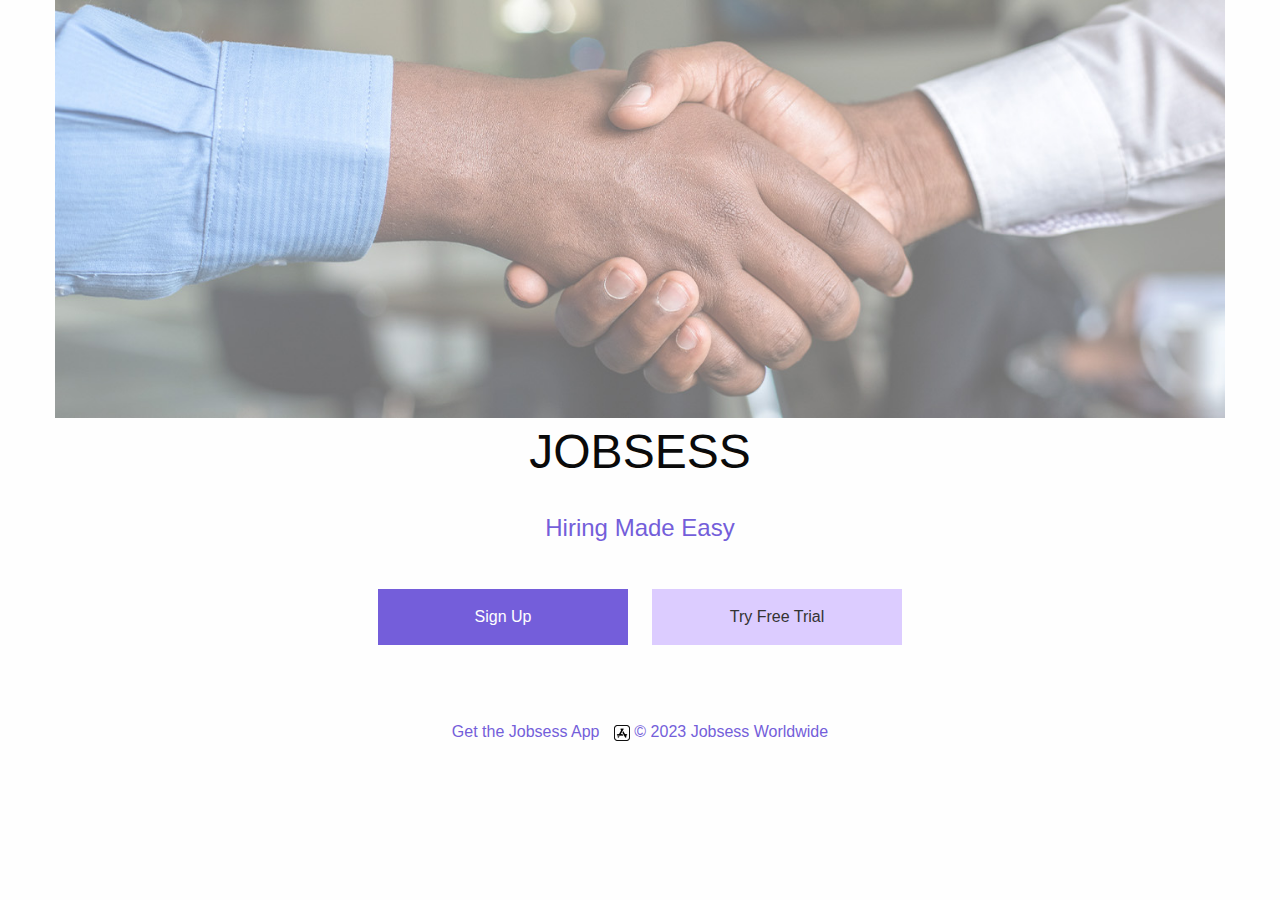
<file: index.html>
<!DOCTYPE html>
<html>
  <head>
    <meta charset="UTF-8">
    <meta name="viewport" content="width=device-width, initial-scale=1.0">
    <title>Onboarding Screen</title>
    <link rel="stylesheet" href="css/app.css"> <!-- External CSS file for index page styling -->
    <link rel="stylesheet" href="css/foundation.css"> <!-- External CSS file for foundation framework -->
    <link rel="stylesheet" href="css/foundation.min.css"> <!-- External CSS file for minified foundation framework -->
    <!-- Preconnect to the fonts.gstatic.com domain for improved font loading performance -->
    <link rel="preconnect" href="https://fonts.gstatic.com" crossorigin>
    <!-- Import the Poppins font family from Google Fonts -->
    <link href="https://fonts.googleapis.com/css2?family=Poppins:wght@300;500;700;900&display=swap" rel="stylesheet">
    <!-- Internal CSS -->
    <style>
      /* Center the image */
      .center-image {
        display: flex;
        justify-content: center;
      }
      /* Center the buttons and add top margin */
      .center-buttons {
        display: flex;
        justify-content: center;
        margin-top: 1rem;
      }
    </style>
  </head>
  <body class="grid-container">
    <main class="grid-x">

      <!-- Responsive Grid for Onboarding Screen -->
      <article class="cell small-12 medium-12 large-12">

        <figure class="center-image">
          <img src="images/hire.jpg" alt="image">
        </figure>

        <h1>JOBSESS</h1>
        <p id="para1">Hiring Made Easy</p>

        <section class="center-buttons">
          <!-- Responsive Grid for Buttons -->
          <section class="grid-x grid-padding-x small-up-1 medium-up-1 large-up-2">

            <section>
              <a class="button1" href="home.html">Sign Up</a><br>
            </section>

            <section>
              <a class="button2" href="#">Try Free Trial</a>
            </section>

          </section>
        </section>

      </article>

    </main>

    <!-- Footer Section -->
    <footer>
      <p>Get the Jobsess App
        <img class="appstore" src="images/app-store-old.png">
        © 2023 Jobsess Worldwide</p>
    </footer>

  </body>
</html>
</file>
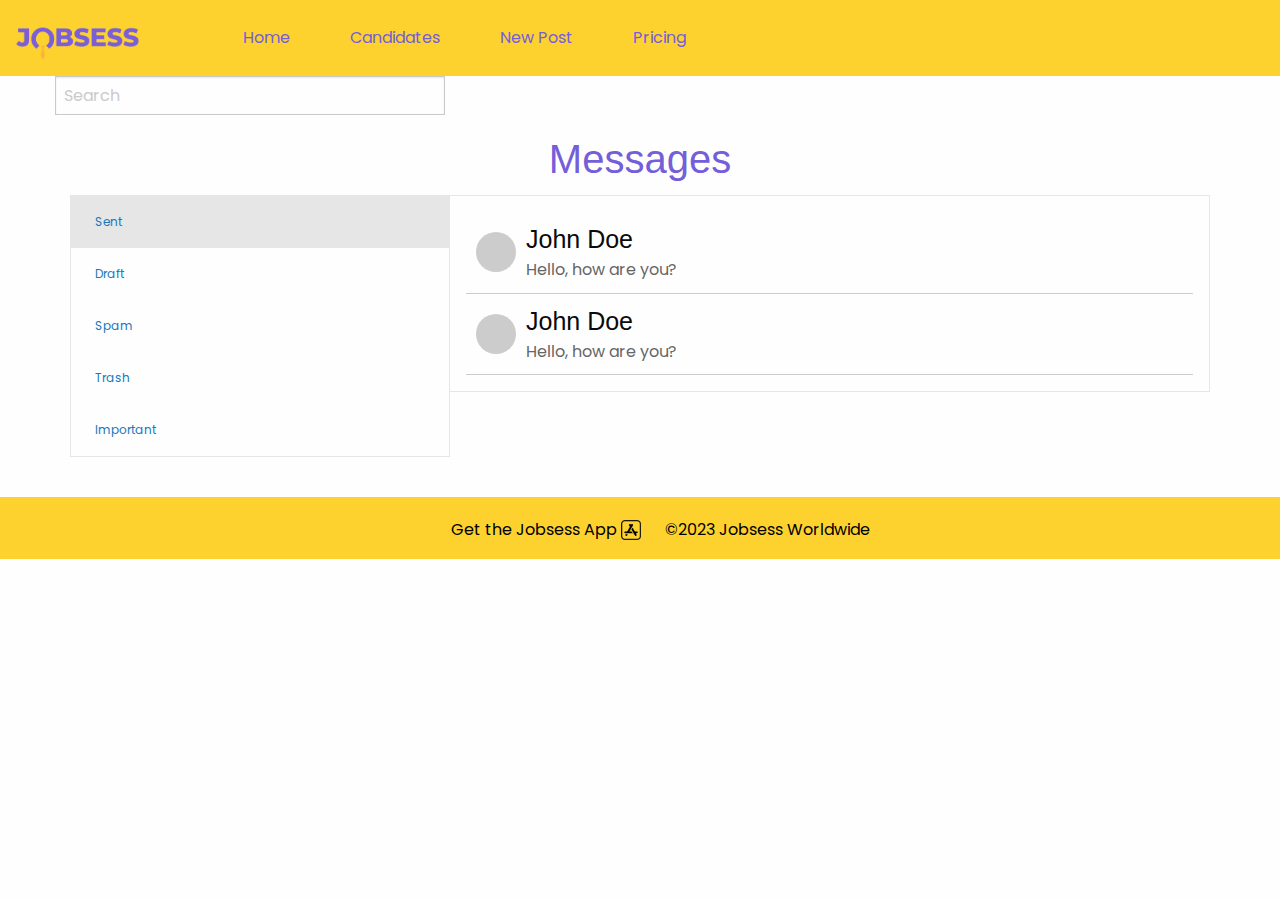
<file: candidate.html>
<!DOCTYPE html>
<html>
<head>
    <meta charset="utf-8">
    <meta http-equiv="x-ua-compatible" content="ie=edge">
    <meta name="viewport" content="width=device-width, initial-scale=1.0">
    <link rel="stylesheet" href="css/foundation.css"> <!-- External CSS file for foundation framework -->
    <link rel="stylesheet" href="css/foundation.min.css"> <!-- External CSS file for minified foundation framework -->
    <link rel="stylesheet" href="css/candidate.css"> <!-- External CSS file for pricing page styling -->
    <!-- Preconnect to the fonts.gstatic.com domain for improved font loading performance -->
    <link rel="preconnect" href="https://fonts.gstatic.com" crossorigin>
    <!-- Import the Poppins font family from Google Fonts -->
    <link href="https://fonts.googleapis.com/css2?family=Poppins:wght@300;500;700;900&display=swap" rel="stylesheet">
    <title>Candidate Page</title>
</head>
<body>
    <!-- Grid Container -->
    <section class="grid-container full">
        <!-- Header -->
        <header class="grid-x">
            <figure class="cell small-12 medium-3 large-2">
                <img class="logo" src="images/Jobsess-Logo.png" alt="logo"> <!-- Logo image -->
            </figure>

            <!-- Navigation Bar -->
            <nav class="cell small-12 medium-9 large-10">
                <ul class="menu">
                    <li><a href="home.html">Home</a></li>
                    <li><a href="candidate.html">Candidates</a></li>
                    <li><a href="newpost.html">New Post</a></li>
                    <li><a href="pricing.html">Pricing</a></li>
                </ul>
            </nav>
        </header>
    </section>

    <main>
        <section class="grid-container">
            <div class="grid-x">
                <div class="cell small-12 medium-4 large-4">
                    <!-- Search Bar -->
                    <input type="text" class="input" placeholder="Search">
                </div>
            </div>
            <!-- Heading -->
            <h2 class="text-center">Messages</h2>

            <!-- Inbox -->
            <section class="grid-container">
                <section class="grid-x">
                    <nav class="cell small-12 medium-4 large-4">
                        <ul class="vertical tabs" data-tabs id="inbox-tabs">
                            <li class="tabs-title is-active"><a href="#panel1v" aria-selected="true">Sent</a></li>
                            <li class="tabs-title"><a href="#panel2v">Draft</a></li>
                            <li class="tabs-title"><a href="#panel3v">Spam</a></li>
                            <li class="tabs-title"><a href="#panel4v">Trash</a></li>
                            <li class="tabs-title"><a href="#panel5v">Important</a></li>
                        </ul>
                    </nav>

                    <!-- Tab Contents -->
                    <section class="cell small-12 medium-8 large-8">
                        <section class="tabs-content vertical" data-tabs-content="inbox-tabs">
                            <section class="tabs-panel is-active" id="panel1v">
                                <article class="chat-item">
                                    <section class="chat-profile-image"></section>
                                    <section class="chat-details">
                                        <h4 class="chat-name">John Doe</h4>
                                        <p class="chat-message">Hello, how are you?</p>
                                    </section>
                                </article>
                                <article class="chat-item">
                                    <section class="chat-profile-image"></section>
                                    <section class="chat-details">
                                        <h4 class="chat-name">John Doe</h4>
                                        <p class="chat-message">Hello, how are you?</p>
                                    </section>
                                </article>
                            </section>
                        </section>
                    </section>
                </section>
            </section>
        </section>
    </main>

    <!-- Footer Section -->
    <footer>
        <p>Get the Jobsess App
        <img class="appstore" src="images/app-store.png" alt="iOS">
        ©2023 Jobsess Worldwide</p>
    </footer>
</body>
</html>
</file>
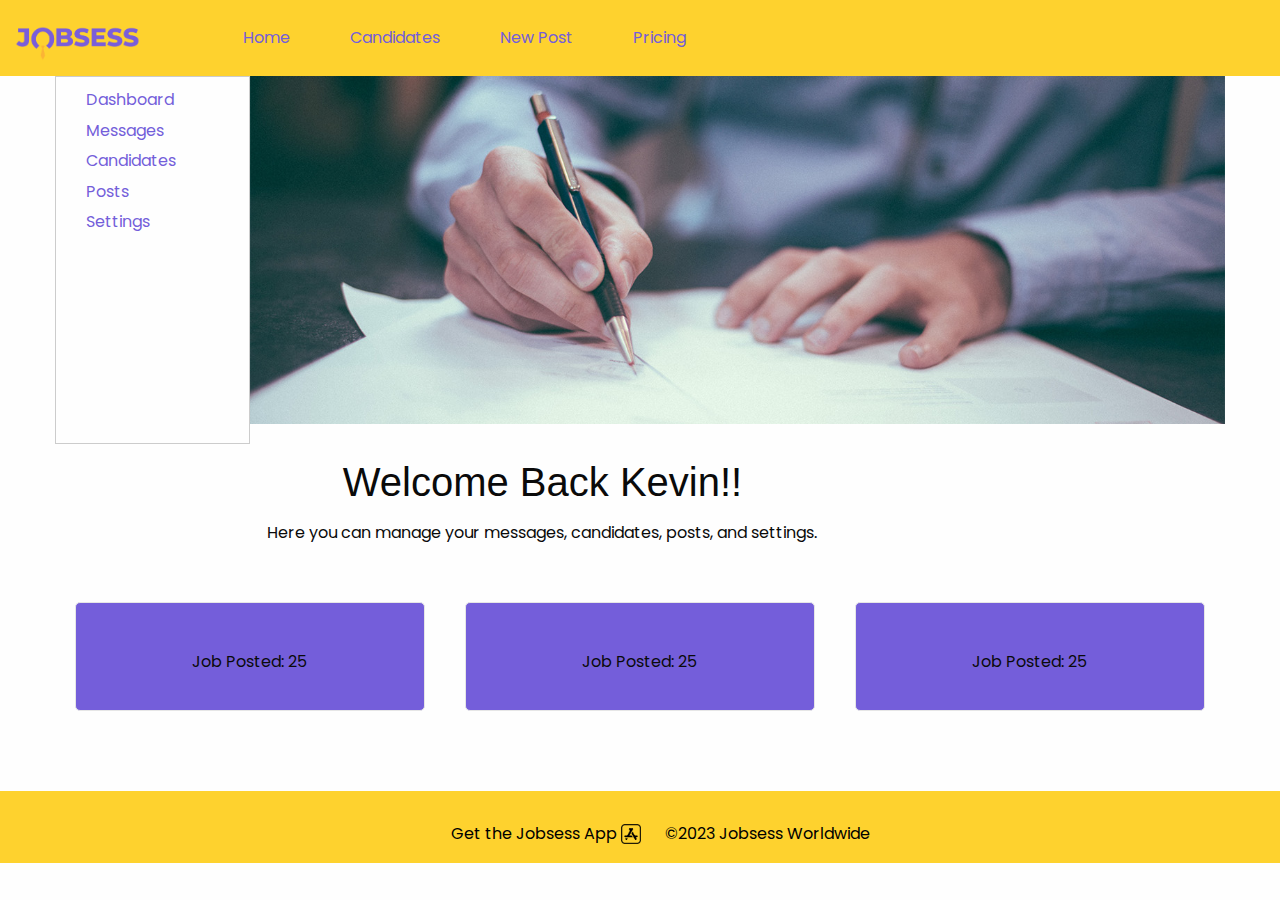
<file: home.html>
<!DOCTYPE html>
<html>
    <head>
        <meta charset="utf-8">
        <meta http-equiv="x-ua-compatible" content="ie=edge">
        <meta name="viewport" content="width=device-width, initial-scale=1.0">
        <link rel="stylesheet" href="css/foundation.css"> <!-- External CSS file for foundation framework -->
        <link rel="stylesheet" href="css/foundation.min.css"> <!-- External CSS file for minified foundation framework -->
        <link rel="stylesheet" href="css/home.css"> <!-- External CSS file for dashboard styling -->
        <!-- Preconnect to the fonts.gstatic.com domain for improved font loading performance -->
        <link rel="preconnect" href="https://fonts.gstatic.com" crossorigin>
        <!-- Import the Poppins font family from Google Fonts -->
        <link href="https://fonts.googleapis.com/css2?family=Poppins:wght@300;500;700;900&display=swap" rel="stylesheet">
        <title>Home</title>
    </head>
    <body>
        <!-- Grid Container -->
        <section class="grid-container full">
            <!-- Header -->
            <header class="grid-x">
                <section class="cell small-12 medium-3 large-2">
                    <img id="logo" src="images/Jobsess-Logo.png" alt="logo"> <!-- Logo image -->
                </section>

                <!-- Navigation Bar -->
                <nav class="cell small-12 medium-9 large-10">
                    <ul class="menu">
                        <li><a href="home.html">Home</a></li>
                        <li><a href="candidate.html">Candidates</a></li>
                        <li><a href="newpost.html">New Post</a></li>
                        <li><a href="pricing.html">Pricing</a></li>
                    </ul>
                </nav>
            </header>
        </section>

        <main>
            <!-- Dashboard Grid -->
            <section class="grid-container">
                <section class="grid-x">
                    <!-- Sidebar -->
                    <aside class="cell small-12 medium-3 large-2 sidebar">
                        <ul class="menu-vertical">
                            <li><a href="#">Dashboard</a></li>
                            <li><a href="#">Messages</a></li>
                            <li><a href="#">Candidates</a></li>
                            <li><a href="#">Posts</a></li>
                            <li><a href="#">Settings</a></li>
                        </ul>
                    </aside>

                    <!-- Banner Image -->
                    <figure class="cell small-12 medium-9 large-10 content">
                        <img src="images/banner1.jpg" alt="Pricing Plan">
                    </figure>
                    
                    <!-- Content Area -->
                    <section class="cell small-12 medium-9 large-10 content">
                        <h2>Welcome Back Kevin!!</h2>
                        <p>Here you can manage your messages, candidates, posts, and settings.</p>
                    </section>
                </section>
            </section>
            
            <section class="grid-container">
                <section class="grid-x">
                    <!-- Card 1: Number of Job Postings -->
                    <section class="cell small-12 medium-4 large-4 content">
                        <article class="card">
                            <section class="card-section">
                                <p>Job Posted: 25</p>
                            </section>
                        </article>
                    </section>
                    <!-- Card 2: Number of Job Postings -->
                    <section class="cell small-12 medium-4 large-4 content">
                        <article class="card">
                            <section class="card-section">
                                <p>Job Posted: 25</p>
                            </section>
                        </article>
                    </section>
                    <!-- Card 3: Number of Job Postings -->
                    <section class="cell small-12 medium-4 large-4 content">
                        <article class="card">
                            <section class="card-section">
                                <p>Job Posted: 25</p>
                            </section>
                        </article>
                    </section>
                </section>
            </section>
        </main>

        <!-- Footer Section -->
        <footer>
            <p>Get the Jobsess App
            <img class="appstore" src="images/app-store.png" alt="iOS">
            ©2023 Jobsess Worldwide</p>
        </footer>
    </body>
</html>
</file>
<file: css/app.css>
/* External CSS */

/* Styling for the header */
header {
  text-align: center; /* Center-align the header contents */
  display: flex; /* Use flexbox to layout the header */
}

/* Styling for the h1 heading */
h1 {
  font-size: 40px; /* Set the font size to 40 pixels */
  color: #745EDA;
  margin: 10px; /* Add 10 pixels of margin around the heading */
  padding: 20px; /* Add 10 pixels of padding inside the heading */
  text-align: center; /* Center align the heading text */
}

/* Styling for the paragraph with id "para1" */
#para1 {
  font-size: 24px; /* Set the font size to 24 pixels */
  margin: 12px; /* Add 12 pixels of margin around the paragraph */
  padding: 12px; /* Add 12 pixels of padding inside the paragraph */
  text-align: center; /* Center align the paragraph text */
  color: #745EDA; /* Set the text color to purple */
}

/* Styling for button class "button1" */
.button1 {
  align-items: center; /* Center align the content within the button */
  width: 250px; /* Set the width of the button to 250 pixels */
  display: inline-block; /* Display the button as an inline block element */
  background-color: #745EDA; /* Set the background color to purple */
  border: none; /* Remove the border */
  color: white; /* Set the text color to white */
  padding: 16px 32px; /* Add 16 pixels of padding vertically and 32 pixels horizontally */
  text-align: center; /* Center align the button text */
  font-size: 16px; /* Set the font size to 16 pixels */
  margin: 14px 12px; /* Add 14 pixels of margin vertically and 12 pixels horizontally */
  text-decoration: none; /* Remove any text decoration */
  cursor: pointer; /* Change the cursor to a pointer on hover */
}

.button1:hover {
  color: #FED22E; /* Change the text color to yellow on hover */
  opacity: 1; /* Set the opacity to 1 on hover */
}

/* Styling for button class "button2" */
.button2 {
  align-items: center; /* Center align the content within the button */
  width: 250px; /* Set the width of the button to 250 pixels */
  display: inline-block; /* Display the button as an inline block element */
  background-color: #DCCCFF; /* Set the background color to light purple */
  color: #333; /* Set the text color to black */
  padding: 16px 32px; /* Add 16 pixels of padding vertically and 32 pixels horizontally */
  text-align: center; /* Center align the button text */
  font-size: 16px; /* Set the font size to 16 pixels */
  margin: 14px 12px; /* Add 14 pixels of margin vertically and 12 pixels horizontally */
  text-decoration: none; /* Remove any text decoration */
  cursor: pointer; /* Change the cursor to a pointer on hover */
}

.button2:hover {
  color: #745EDA; /* Change the text color to light yellow on hover */
  opacity: 1; /* Set the opacity to 1 on hover */
}

/* Styling for the footer */
footer {
  color: #745EDA; /* Set the text color to purple */
  display: flex; /* Use flexbox to layout the footer contents */
  justify-content: center; /* Center-align the contents horizontally */
  align-items: center; /* Center-align the contents vertically */
  padding-top: 50px; /* Add top padding of 50 pixels */
}

footer p {
  margin: 10px; /* Add 10 pixels of margin to the paragraphs within the footer */
}

footer img.appstore {
  margin-left: 10px; /* Add left margin of 10 pixels to the app store image within the footer */
}
</file>
<file: css/candidate.css>
/* Styling the whole page font */
* {
  font-family: "poppins", sans-serif;
}

/* Styling for the header section */
header {
  display: flex; /* Use flexbox to layout the header contents */
  background-color: #FED22E; /* Set the background color to #FED22E */
}

/* Styling for the logo image */
.logo {
  display: block; /* Display the logo as a block element */
  margin-top: 26px; /* Set the top margin-top to 26px */
  margin-left: 15px; /* Set the top margin-left to 15px */
  width: 125px; /* Set the width of the logo */
  height: auto; /* Automatically adjust the height while maintaining aspect ratio */
}

/* Styling for the grid container */
.grid-container {
  margin-top: 0px; /* Set the top margin to 0px */
}

/* Styling for the navigation menu */
nav ul.menu {
  list-style: none; /* Remove the default list styles */
  padding: 0; /* Remove the padding */
  margin: 0; /* Remove the margin */
}

nav ul.menu li {
  display: inline-block; /* Display the list items horizontally */
}

nav ul.menu li a {
  display: block; /* Display the links as block elements */
  padding: 30px; /* Add padding to the links */
  text-decoration: none; /* Remove the underline from the links */
  color: #745EDA;
}
  /* Styling for the h1 heading */
  h1 {
    text-align: center; /* Center align the heading */
    margin-top: 10px; /* Set the top margin of the heading */
    color: #745EDA;
  }
/* Center the heading */
h2.text-center {
    text-align: center;
    color: #745EDA;
  }
  
/* Styling for the selected text */
::selection {
  color:#745EDA;
  background:#FED22E;
}

  /* Style the switch */
  .switch {
    margin-bottom: 20px;
  }
  
  .switch-input {
    display: none;
  }
  
  .switch-paddle {
    background-color: #ccc;
    border-radius: 20px;
    cursor: pointer;
    display: inline-block;
    height: 20px;
    position: relative;
    width: 40px;
  }
  
  .switch-paddle:before {
    background-color: white;
    border-radius: 50%;
    content: "";
    height: 16px;
    left: 2px;
    position: absolute;
    top: 2px;
    width: 16px;
    transition: left 0.3s;
  }
  
  .switch-input:checked + .switch-paddle {
    background-color: #7ebf6b;
  }
  
  .switch-input:checked + .switch-paddle:before {
    left: calc(100% - 18px);
  }
  
  .switch-active,
  .switch-inactive {
    color: white;
    font-size: 12px;
    line-height: 20px;
    position: absolute;
    text-align: center;
    top: 0;
    width: 100%;
  }
  
  .switch-active {
    left: 20px;
  }
  
  .switch-inactive {
    right: 20px;
  }
  
  /* Style the chat items */
  .chat-item {
    display: flex;
    align-items: center;
    padding: 10px;
    border-bottom: 1px solid #ccc;
  }
  
  .chat-profile-image {
    width: 40px;
    height: 40px;
    border-radius: 50%;
    background-color: #ccc;
    margin-right: 10px;
  }
  
  .chat-details {
    flex: 1;
  }
  
  .chat-name {
    margin: 0;
  }
  
  .chat-message {
    margin: 0;
    color: #666;
  }
  
/* Styling for the footer section */
footer {
  color: #000000; /* Set the text color of the footer */
  background-color: #FED22E; /* Set the background color of the footer */
  display: flex; /* Use flexbox for layout */
  justify-content: center; /* Center align the content horizontally */
  align-items: center; /* Center align the content vertically */
  padding-top: 50px; /* Add padding at the top of the footer */
}

.appstore {
  padding-bottom: 2px;
  margin-right: 20px;
  width: 20px;
  height: auto;
}

footer {
  margin-top: 40px;
  padding-top: 20px;
  padding-left: 40px;
  display: flex;
  text-align: center;
  background-color: #FED22E;
}
</file>
<file: css/home.css>
/* Styling the whole page font */
* {
  font-family: "poppins", sans-serif;
}

/* Styling for the header section */

header {
  display: flex; /* Use flexbox to layout the header contents */
  background-color: #FED22E; /* Set the background color to #FED22E */
}

/* Styling for the logo image */
#logo {
  display: block; /* Display the logo as a block element */
    margin-top: 26px; /* Set the top margin-top to 26px */
    margin-left: 15px; /* Set the top margin-left to 15px */
    width: 125px; /* Set the width of the logo */
    height: auto; /* Automatically adjust the height while maintaining aspect ratio */
  }

/* Styling for the grid container */
.grid-container {
  margin-top: 0px; /* Set the top margin to 0px */
}

/* Styling for the navigation menu */
nav ul.menu {
  list-style: none; /* Remove the default list styles */
  padding: 0; /* Remove the padding */
  margin: 0; /* Remove the margin */
}

nav ul.menu li {
  display: inline-block; /* Display the list items horizontally */
}

nav ul.menu li a {
  display: block; /* Display the links as block elements */
  padding: 30px; /* Add padding to the links */
  text-decoration: none; /* Remove the underline from the links */
  color: #745EDA;
}

/* Styling for headings and paragraphs */
h1,
h2,
p {
  text-align: center; /* Center align the headings and paragraphs */
  margin-top: 10px; /* Set the top margin of the headings and paragraphs */
}

/* Styling for the selected text */
::selection {
  color:#745EDA;
  background:#FED22E;
}

/* Styling for the sidebar */
.sidebar {
  border: 1px solid #ccc;
  padding: 10px;
}

.menu-vertical {
  list-style-type: none;
  padding: 0;
}

.menu-vertical li {
  margin-bottom: 5px;
}

.menu-vertical li a {
  text-decoration: none;
  color: #745EDA;
}

.menu-vertical li a:hover {
  color: #FED22E;
}

/* Styling for cards */
.card {
  background-color: #745EDA;
  border-radius: 5px;
  padding: 20px;
  margin: 20px;
}

/* Styling for content areas */
.content {
  margin-bottom: 20px;
}

/* Styling for the footer section */
footer {
  color: #000000; /* Set the text color of the footer */
  background-color: #FED22E; /* Set the background color of the footer */
  display: flex; /* Use flexbox for layout */
  justify-content: center; /* Center align the content horizontally */
  align-items: center; /* Center align the content vertically */
  padding-top: 50px; /* Add padding at the top of the footer */
}

.appstore {
  padding-bottom: 2px;
  margin-right: 20px;
  width: 20px;
  height: auto;
}

footer {
  margin-top: 40px;
  padding-top: 20px;
  padding-left: 40px;
  display: flex;
  text-align: center;
  background-color: #FED22E;
}
</file>
